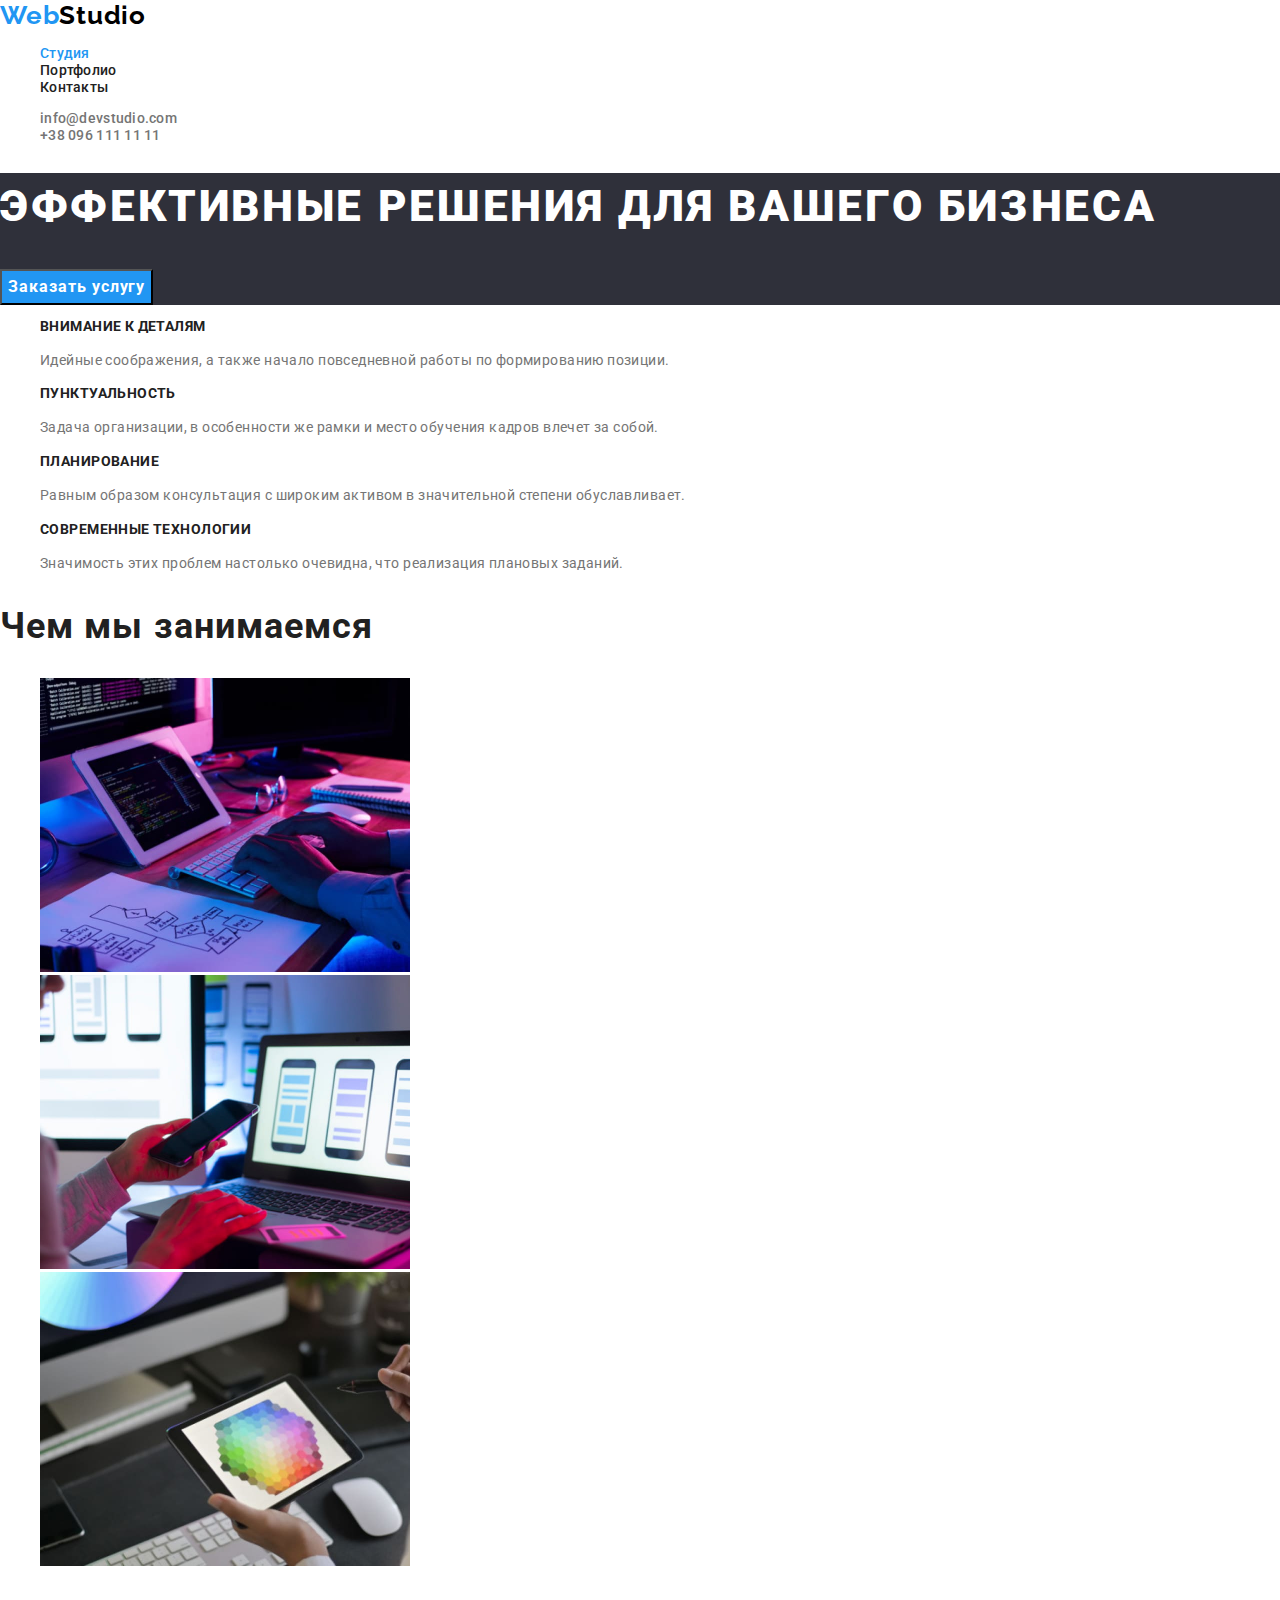
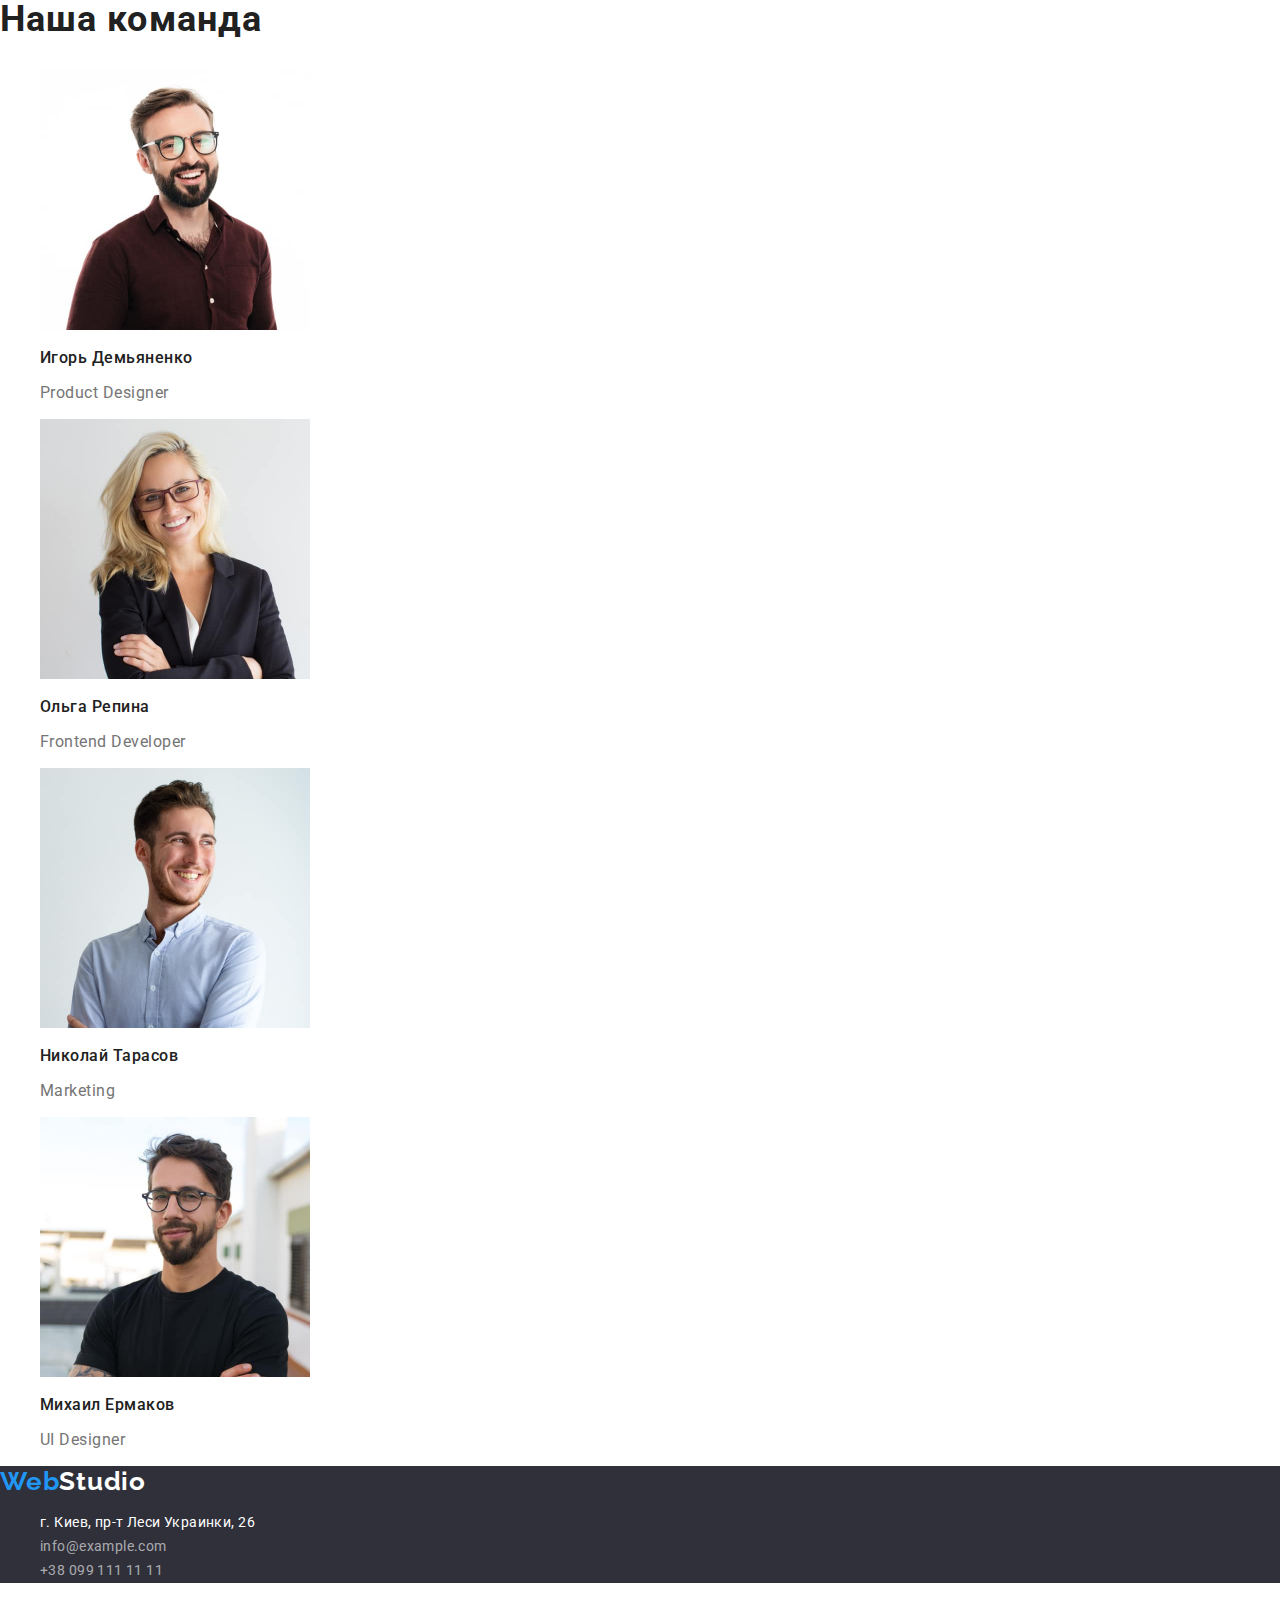
<file: index.html>
<!DOCTYPE html>
<html lang="ru">
  <head>
    <meta charset="UTF-8" />
    <meta http-equiv="X-UA-Compatible" content="IE=edge" />
    <meta name="viewport" content="width=device-width, initial-scale=1.0" />
    <title>WebStudio</title>
    <link rel="stylesheet" href="https://cdn.jsdelivr.net/npm/modern-normalize@1.1.0/modern-normalize.css">
    <link rel="stylesheet" href="./css/styles.css" />
    <link rel="preconnect" href="https://fonts.googleapis.com">
    <link rel="preconnect" href="https://fonts.gstatic.com" crossorigin>
    <link href="https://fonts.googleapis.com/css2?family=Raleway:wght@700&family=Roboto:wght@400;500;700;900&display=swap" rel="stylesheet">
  </head>

  <body>
    <header>
      <nav>
        <a class="link logo-page" href="./index.html"> Web<span class="logo-head">Studio</span> </a>
        <ul class="list menu-list" >
          <li class="menu-item">
            <a class="link menu-link current" href="./index.html">Студия</a></li>
          <li class="menu-item">
            <a class="link menu-link" href="./portfolio.html">Портфолио</a></li>
          <li class="menu-item">
            <a class="link menu-link" href="">Контакты</a></li>
        </ul>
      </nav>
      <ul class="list contacts-head-list" >
        <li class="contacts-head-item">
          <a class="link contacts-head-link" href="mailto:info@devstudio.com">info@devstudio.com</a>
        </li>
        <li class="contacts-head-item">
          <a class="link contacts-head-link" href="tel:+380961111111">+38 096 111 11 11</a>
        </li>
      </ul>
    </header>
    <main>
      <section class="hero">
        <h1 class="hero-title">Эффективные решения для вашего бизнеса</h1>
        <button class="btn" type="button">Заказать услугу</button>
      </section>
      <section>
        <h2 class="visually-hidden">Преимущества</h2>
        <ul class="list benefits-list" >
          <li class="benefits-item">
            <h3 class="benefits-title">Внимание к деталям</h3>
            <p class="benefits-text">Идейные соображения, а также начало повседневной работы по формированию позиции.</p>
          </li>
          <li>
            <h3 class="benefits-title">Пунктуальность</h3>
            <p class="benefits-text">
              Задача организации, в особенности же рамки и место обучения кадров влечет за собой.
            </p>
          </li>
          <li>
            <h3 class="benefits-title">Планирование</h3>
            <p class="benefits-text">
              Равным образом консультация с широким активом в значительной степени обуславливает.
            </p>
          </li>
          <li>
            <h3 class="benefits-title">Современные технологии</h3>
            <p class="benefits-text">Значимость этих проблем настолько очевидна, что реализация плановых заданий.</p>
          </li>
        </ul>
      </section>
      <section>
        <h2 class="work-title">Чем мы занимаемся</h2>
        <ul class="list" >
          <li>
            <img src="./images/keyboard.jpg" alt="Планшет и клавиатура" width="370" height="294" />
          </li>
          <li>
            <img src="./images/laptop.jpg" alt="Ноутбук" width="370" height="294" />
          </li>
          <li>
            <img src="./images/tablet.jpg" alt="Планшет" width="370" height="294" />
          </li>
        </ul>
      </section>
      <section>
        <h2 class="team-title">Наша команда</h2>
        <ul class="list" >
          <li>
            <img
              src="./images/product-designer.jpg"
              alt="Product Designer"
              width="270"
              height="260"
            />
            <h3 class="team-name">Игорь Демьяненко</h3>
            <p class="team-job" lang="en">Product Designer</p>
          </li>
          <li>
            <img
              src="./images/frontend-developer.jpg"
              alt="Frontend Developer"
              width="270"
              height="260"
            />
            <h3 class="team-name">Ольга Репина</h3>
            <p class="team-job" lang="en">Frontend Developer</p>
          </li>
          <li>
            <img src="./images/marketing.jpg" alt="Marketing" width="270" height="260" />
            <h3 class="team-name">Николай Тарасов</h3>
            <p class="team-job" lang="en">Marketing</p>
          </li>
          <li>
            <img src="./images/ui-designer.jpg" alt="UI Designer" width="270" height="260" />
            <h3 class="team-name">Михаил Ермаков</h3>
            <p class="team-job" lang="en">UI Designer</p>
          </li>
        </ul>
      </section>
    </main>
    <footer class="footer">
      <a class="link logo-page" href="./index.html"> Web<span class="logo-footer">Studio</span></a>
      <address>
        <ul class="list contacts-footer-list" >
          <li class="contacts-footer-list">
            <a class="link contacts-footer-link address-link" href="https://goo.gl/maps/BBcXMJWomZJWkTd9A">г. Киев, пр-т Леси Украинки, 26</a>
          </li>
          <li class="contacts-footer-list">
            <a class="link contacts-footer-link" href="mailto:info@example.com">info@example.com</a></li>
          <li class="contacts-footer-list">
            <a class="link contacts-footer-link" href="tel:+380991111111">+38 099 111 11 11</a></li>
        </ul>
      </address>
    </footer>
  </body>
</html>
</file>
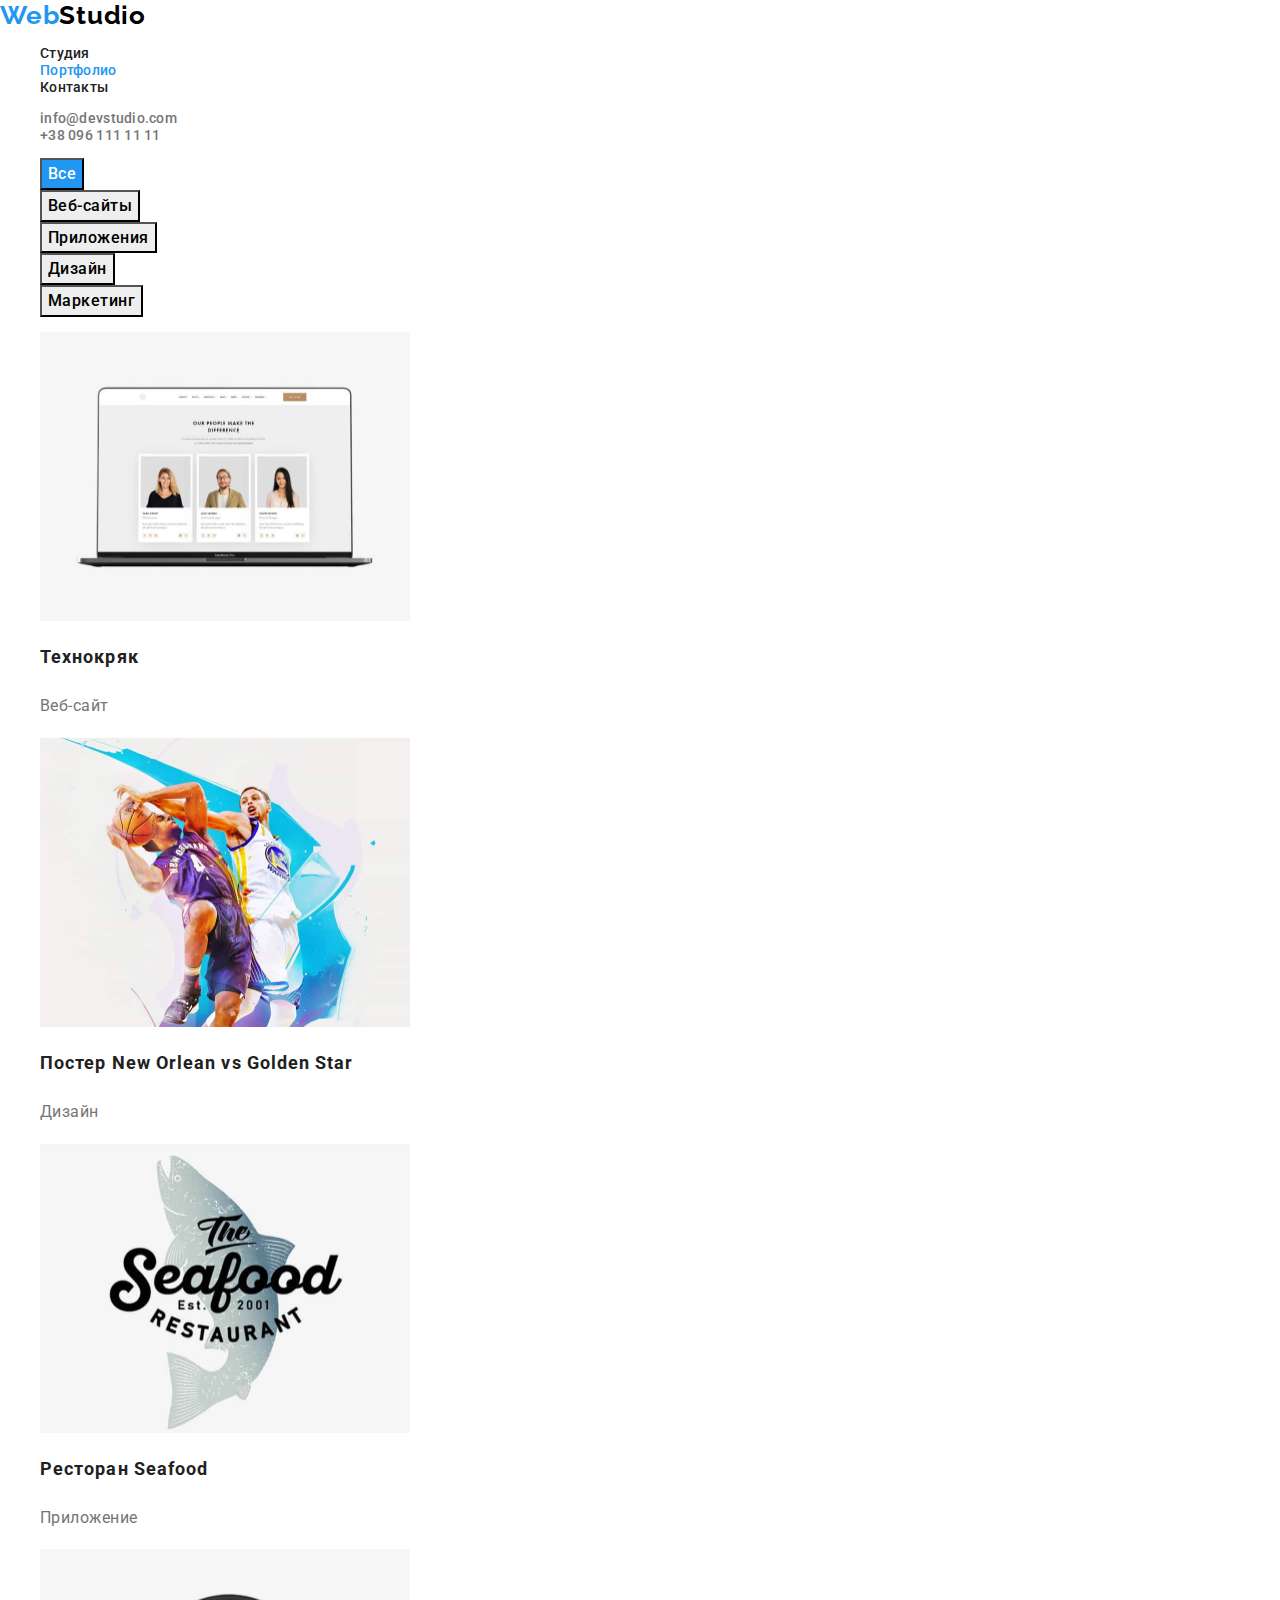
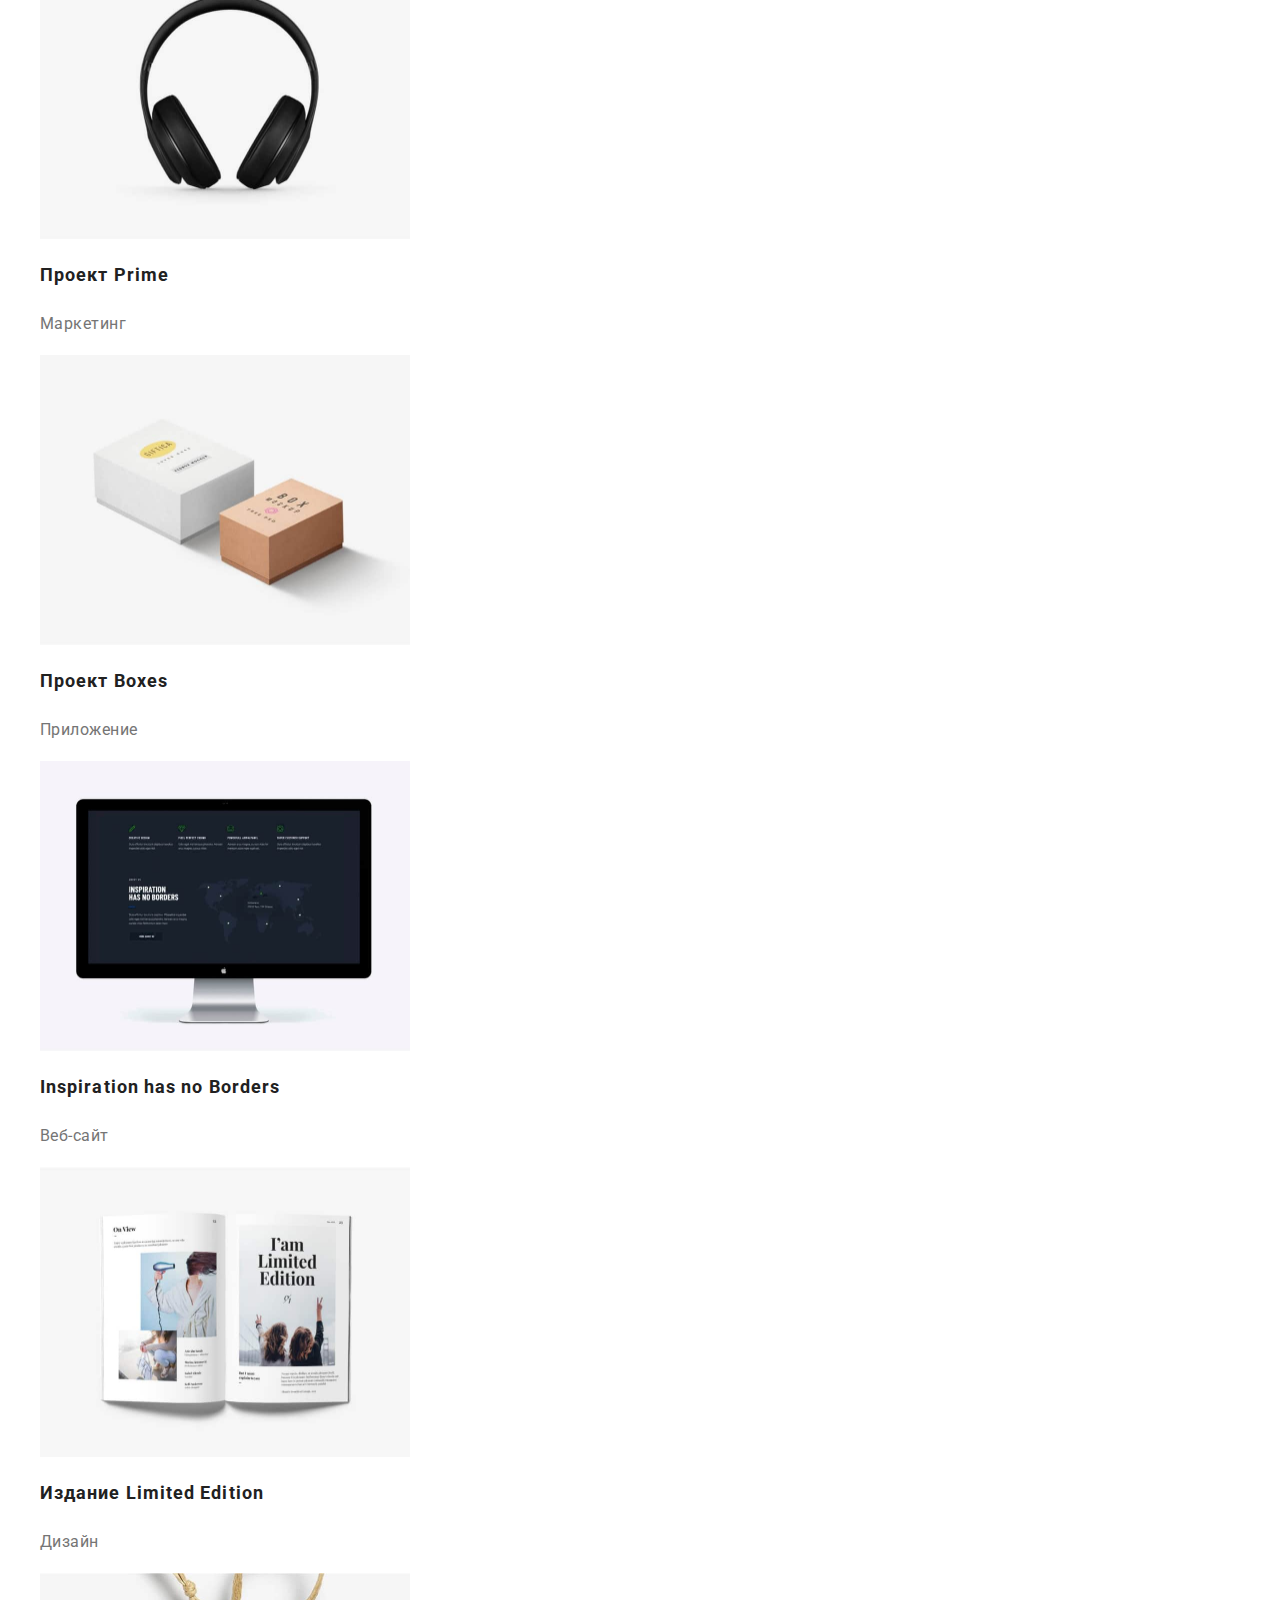
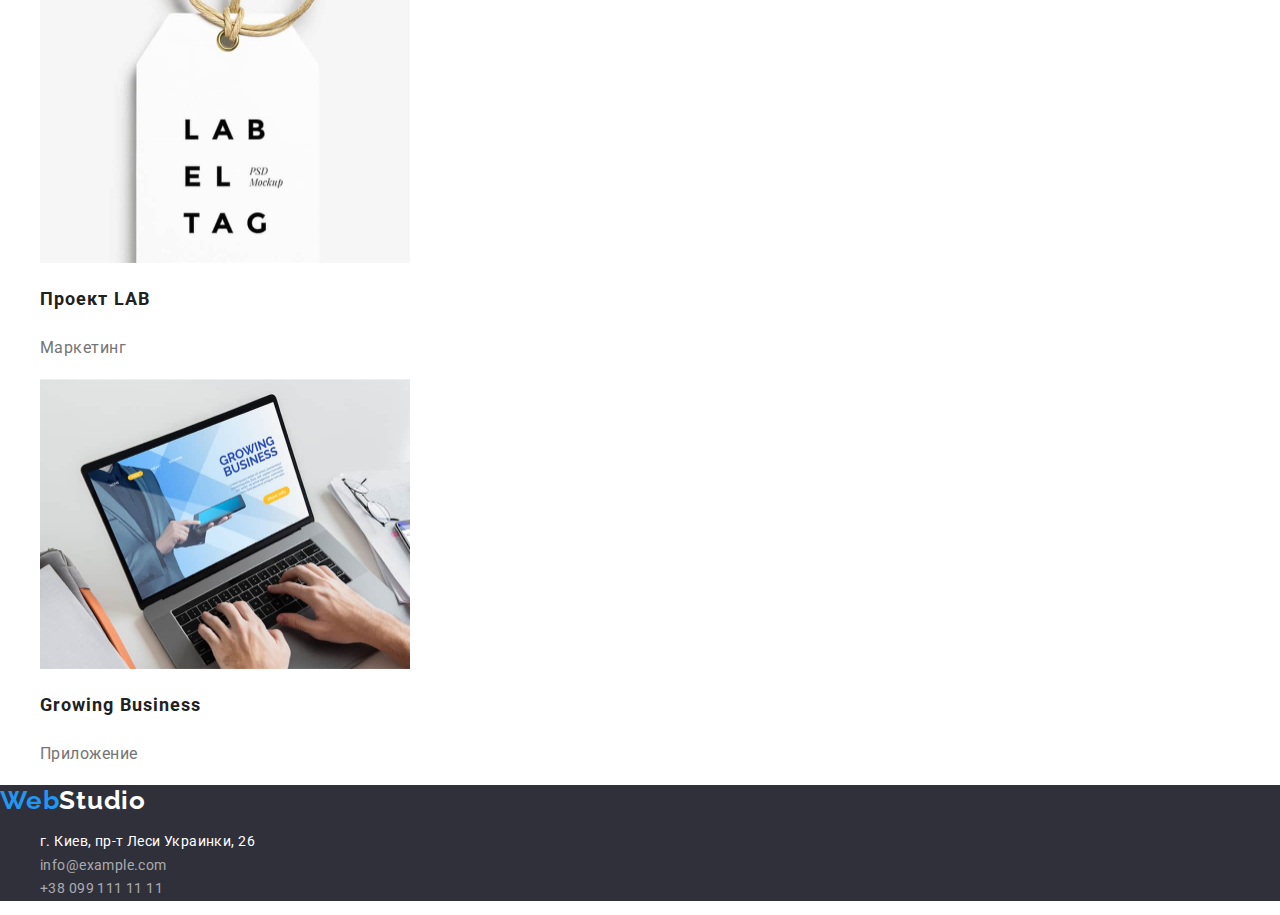
<file: portfolio.html>
<!DOCTYPE html>
<html lang="ru">
  <head>
    <meta charset="UTF-8" />
    <meta http-equiv="X-UA-Compatible" content="IE=edge" />
    <meta name="viewport" content="width=device-width, initial-scale=1.0" />
    <title>Portfolio</title>
    <link rel="stylesheet" href="https://cdn.jsdelivr.net/npm/modern-normalize@1.1.0/modern-normalize.css">
    <link rel="stylesheet" href="./css/styles.css" />
    <link rel="preconnect" href="https://fonts.googleapis.com">
    <link rel="preconnect" href="https://fonts.gstatic.com" crossorigin>
    <link href="https://fonts.googleapis.com/css2?family=Raleway:wght@700&family=Roboto:wght@400;500;700;900&display=swap" rel="stylesheet">
    
  </head>

  <body>
    <header >
      <nav>
        <a class="link logo-page" href="./index.html"> Web<span class="logo-head">Studio</span> </a>
        <ul class="list menu-list" >
          <li class="menu-item">
            <a class="link menu-link" href="./index.html">Студия</a></li>
          <li class="menu-item">
            <a class="link menu-link current" href="./portfolio.html">Портфолио</a></li>
          <li class="menu-item">
            <a class="link menu-link" href="">Контакты</a></li>
        </ul>
      </nav>
      <ul class="list contacts-head-list" >
        <li class="contacts-head-item">
          <a class="link contacts-head-link" href="mailto:info@devstudio.com">info@devstudio.com</a>
        </li>
        <li class="contacts-head-item">
          <a class="link contacts-head-link" href="tel:+380961111111">+38 096 111 11 11</a>
        </li>
      </ul>
    </header>
    <main>
      <section>
        <h1 class="visually-hidden">Проекты</h1>
        <ul class="list project-btn-list" >
          <li class="project-btn-item">
            <button class="projects-buttons current-btn" type="button">Все</button></li>
          <li class="project-btn-item">
            <button class="projects-buttons" type="button">Веб-сайты</button></li>
          <li class="project-btn-item">
            <button class="projects-buttons" type="button">Приложения</button></li>
          <li class="project-btn-item">
            <button class="projects-buttons" type="button">Дизайн</button></li>
          <li class="project-btn-item">
            <button class="projects-buttons" type="button">Маркетинг</button></li>
        </ul>
        <ul class="list projects-list">
          <li class="projects-item">
            <img src="./images/technokrack.jpg"
              alt="Suite on laptop"
              width="370"
              height="290"
            />
            <h2 class="projects-name">Технокряк</h2>
            <p class="projects-program">Веб-сайт</p>
          </li>
          <li class="projects-item">
            <img src="./images/poster-basketball.jpg"
              alt="Poster Basketball"
              width="370"
              height="290"
            />
            <h2 class="projects-name">Постер New Orlean vs Golden Star</h2>
            <p class="projects-program">Дизайн</p>
          </li>
          <li class="projects-item">
            <img src="./images/restaurant-seafood.jpg"
              alt="Restaurant Seafood app"
              width="370"
              height="290"
            />
            <h2 class="projects-name">Ресторан Seafood</h2>
            <p class="projects-program">Приложение</p>
          </li>
          <li class="projects-item">
            <img src="./images/headphones.jpg" 
              alt="Headphones" 
              width="370" 
              height="290" 
            />
            <h2 class="projects-name">Проект Prime</h2>
            <p class="projects-program">Маркетинг</p>
          </li>
          <li class="projects-item">
            <img src="./images/project-boxes.jpg" 
              alt="Project Boxes app" 
              width="370" 
              height="290"
             />
            <h2 class="projects-name">Проект Boxes</h2>
            <p class="projects-program">Приложение</p>
          </li>
          <li class="projects-item">
            <img src="./images/inspiration-has-no-borders.jpg" 
              alt="Suite on computer" 
              width="370" 
              height="290" 
            />
            <h2 class="projects-name">Inspiration has no Borders</h2>
            <p class="projects-program">Веб-сайт</p>
          </li>
          <li class="projects-item">
            <img 
              src="./images/limited-edition.jpg" 
              alt="Design magazine" 
              width="370" 
              height="290" 
            />
            <h2 class="projects-name">Издание Limited Edition</h2>
            <p class="projects-program">Дизайн</p>
          </li>
          <li class="projects-item">
            <img 
              src="./images/project-lab.jpg" 
              alt="Project-Lab" 
              width="370" 
              height="290" 
             />
            <h2 class="projects-name">Проект LAB</h2>
            <p class="projects-program">Маркетинг</p>
          </li>
          <li class="projects-item">
            <img 
              src="./images/growing-business.jpg"  
              alt="Business app on laptop" 
              width="370" 
              height="290" 
            />
            <h2 class="projects-name">Growing Business</h2>
            <p class="projects-program">Приложение</p>
          </li>
        </ul>
      </section>
    </main>
     <footer class="footer">
      <a class="link logo-page" href="./index.html"> Web<span class="logo-footer">Studio</span></a>
      <address>
        <ul class="list contacts-footer-list" >
          <li class="contacts-footer-list">
            <a class="link contacts-footer-link address-link" href="https://goo.gl/maps/BBcXMJWomZJWkTd9A">г. Киев, пр-т Леси Украинки, 26</a>
          </li>
          <li class="contacts-footer-list">
            <a class="link contacts-footer-link" href="mailto:info@example.com">info@example.com</a></li>
          <li class="contacts-footer-list">
            <a class="link contacts-footer-link" href="tel:+380991111111">+38 099 111 11 11</a></li>
        </ul>
      </address>
    </footer>
  </body>
</html>
</file>
<file: css/styles.css>
:root{
    --accent-hover-color:#2196F3 ;
    --secondary-p-color:#757575;
}
body{
    font-family: 'Roboto' , sans-serif;
    font-size: 14px;
    color: #212121;
}
.list{
    list-style: none;
}
.link{
    text-decoration: none;
}
.logo-page{
    font-family: 'Raleway', sans-serif;
    font-weight: 700;
    font-size: 26px;
    line-height: 1.19;
    letter-spacing: 0.03em;
    color: var(--accent-hover-color);
}
.logo-head{
    color:#000000;
}
.logo-footer{
    color:  #FFFFFF; 
}
.menu-link{
    color: #212121 ;
    font-style: normal;
    font-weight: 500;
    line-height: 1.14;
    letter-spacing: 0.02em;
}
.menu-link:hover,
.menu-link:focus{
    color: var(--accent-hover-color);
}
.contacts-head-link{
    font-weight: 500;
    line-height: 1.14;
    letter-spacing: 0.02em;
    color: var(--secondary-p-color);
}
.contacts-head-link:hover,
.contacts-head-link:focus{
    color: var(--accent-hover-color);
}
.contacts-footer-link{
    font-style: normal;
    font-weight: 400;
    line-height: 1.71;
    letter-spacing: 0.03em;
    color: rgba(255, 255, 255, 0.6); 
}
.address-link{
    color: #FFFFFF; 
}
.footer{
    background-color:  #2F303A;
}
.hero{
    background-color: #2F303A;
}
.hero-title{
font-weight: 900;
font-size: 44px;
line-height: 1.5;
letter-spacing: 0.06em;
text-transform: uppercase;

color: #FFFFFF;

}
.btn{
font-weight: 700;
font-size: 16px;
line-height: 1.87;
letter-spacing: 0.06em;
background-color: var(--accent-hover-color);
color: #FFFFFF;
cursor: pointer;
}
.btn:hover,
.btn:focus{
    background-color: #188CE8;
}
.visually-hidden{
    position: absolute;
    width: 1px;
    height: 1px;
    padding: 0;
    margin: -1px;
    overflow: hidden;
    clip: rect(0, 0, 0, 0);
    white-space: nowrap;
    border: 0;
}
.benefits-title{
font-weight: 700;
font-size: 14px; 
line-height: 1.14;
letter-spacing: 0.03em;
text-transform: uppercase;
}
.benefits-text{
font-style: normal;
font-weight: 400;
line-height: 1.71;
letter-spacing: 0.03em;
color: var(--secondary-p-color);
}
.work-title{
font-weight: 700;
font-size: 36px;
line-height: 1.16;
letter-spacing: 0.03em;
}
.team-title{
font-weight: 700;
font-size: 36px;
line-height: 1.16;
letter-spacing: 0.03em;
}
.team-name{
font-weight: 500;
font-size: 16px;
line-height: 1.18;
letter-spacing: 0.03em;
}
.team-job{
font-weight: 400;
font-size: 16px;
line-height: 1.18;
letter-spacing: 0.03em;
color: var(--secondary-p-color);
}
/* Портфолио */
.projects-buttons{
font-weight: 500;
font-size: 16px;
line-height: 1.62;
letter-spacing: 0.03em;
background-color: #EEEEEE;
cursor: pointer;
}
.projects-buttons:hover,
.projects-buttons:focus{
    background-color: var(--accent-hover-color);
    color: #FFFFFF;
}
.projects-name{
font-weight: 700;
font-size: 18px;
line-height: 2;
letter-spacing: 0.06em;
}
.projects-program{
font-weight: 400;
font-size: 16px;
line-height: 1.87;
letter-spacing: 0.03em;
color: var(--secondary-p-color);
}
.current{
    color: var(--accent-hover-color);
}
.current-btn{
    background-color: var(--accent-hover-color);
    color: #FFFFFF;
}
</file>
